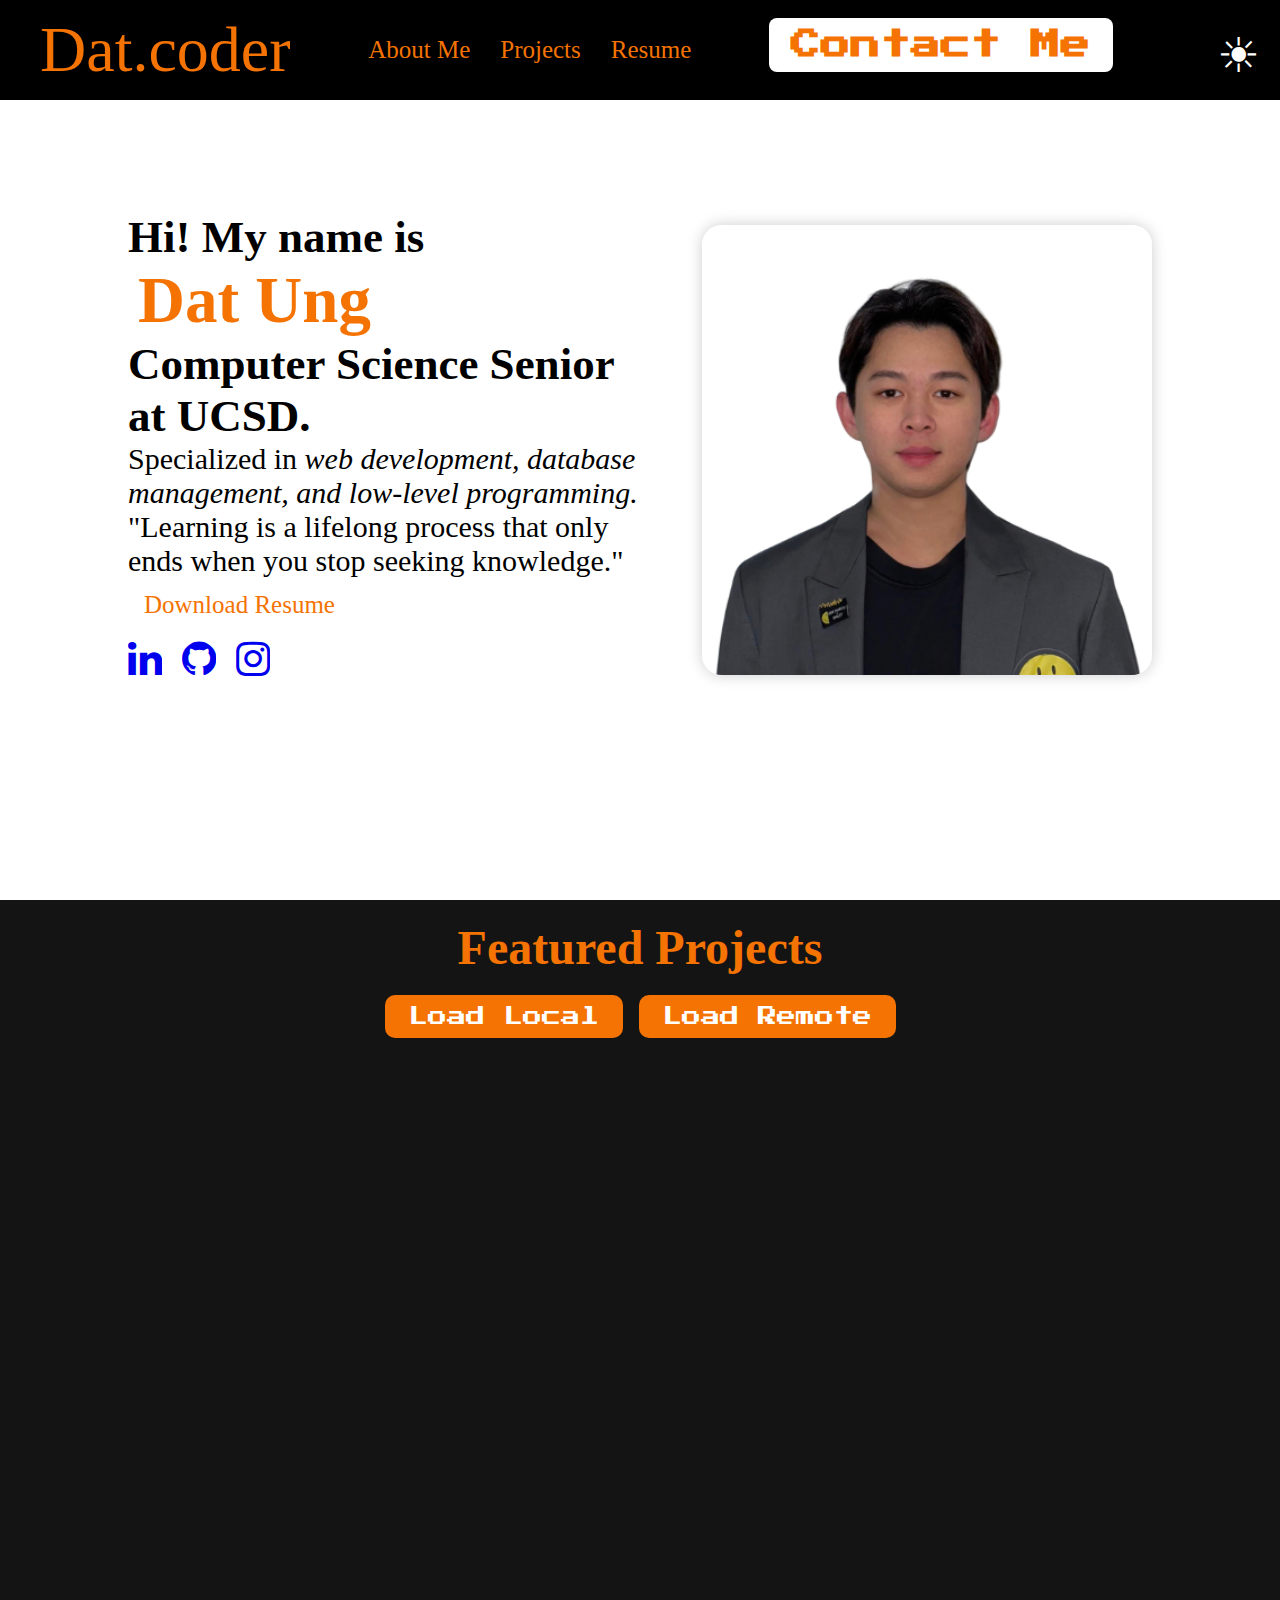
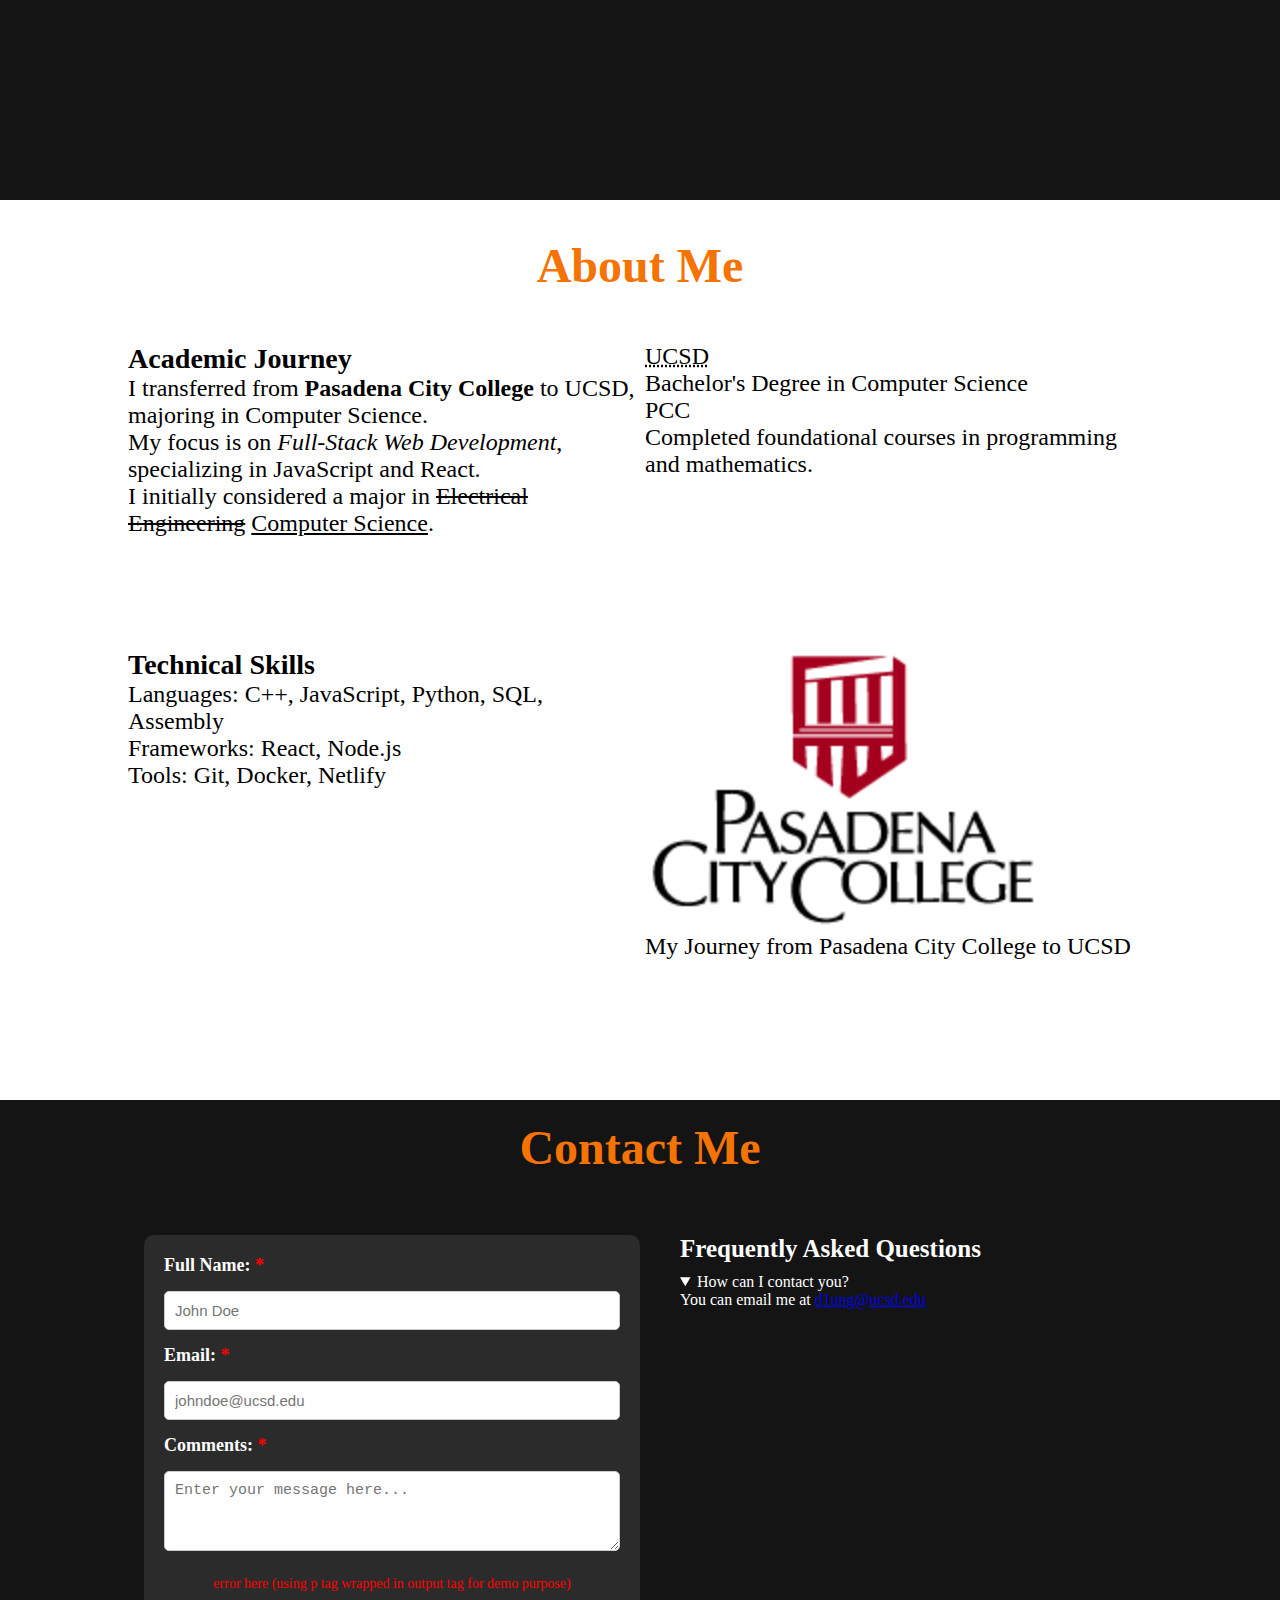
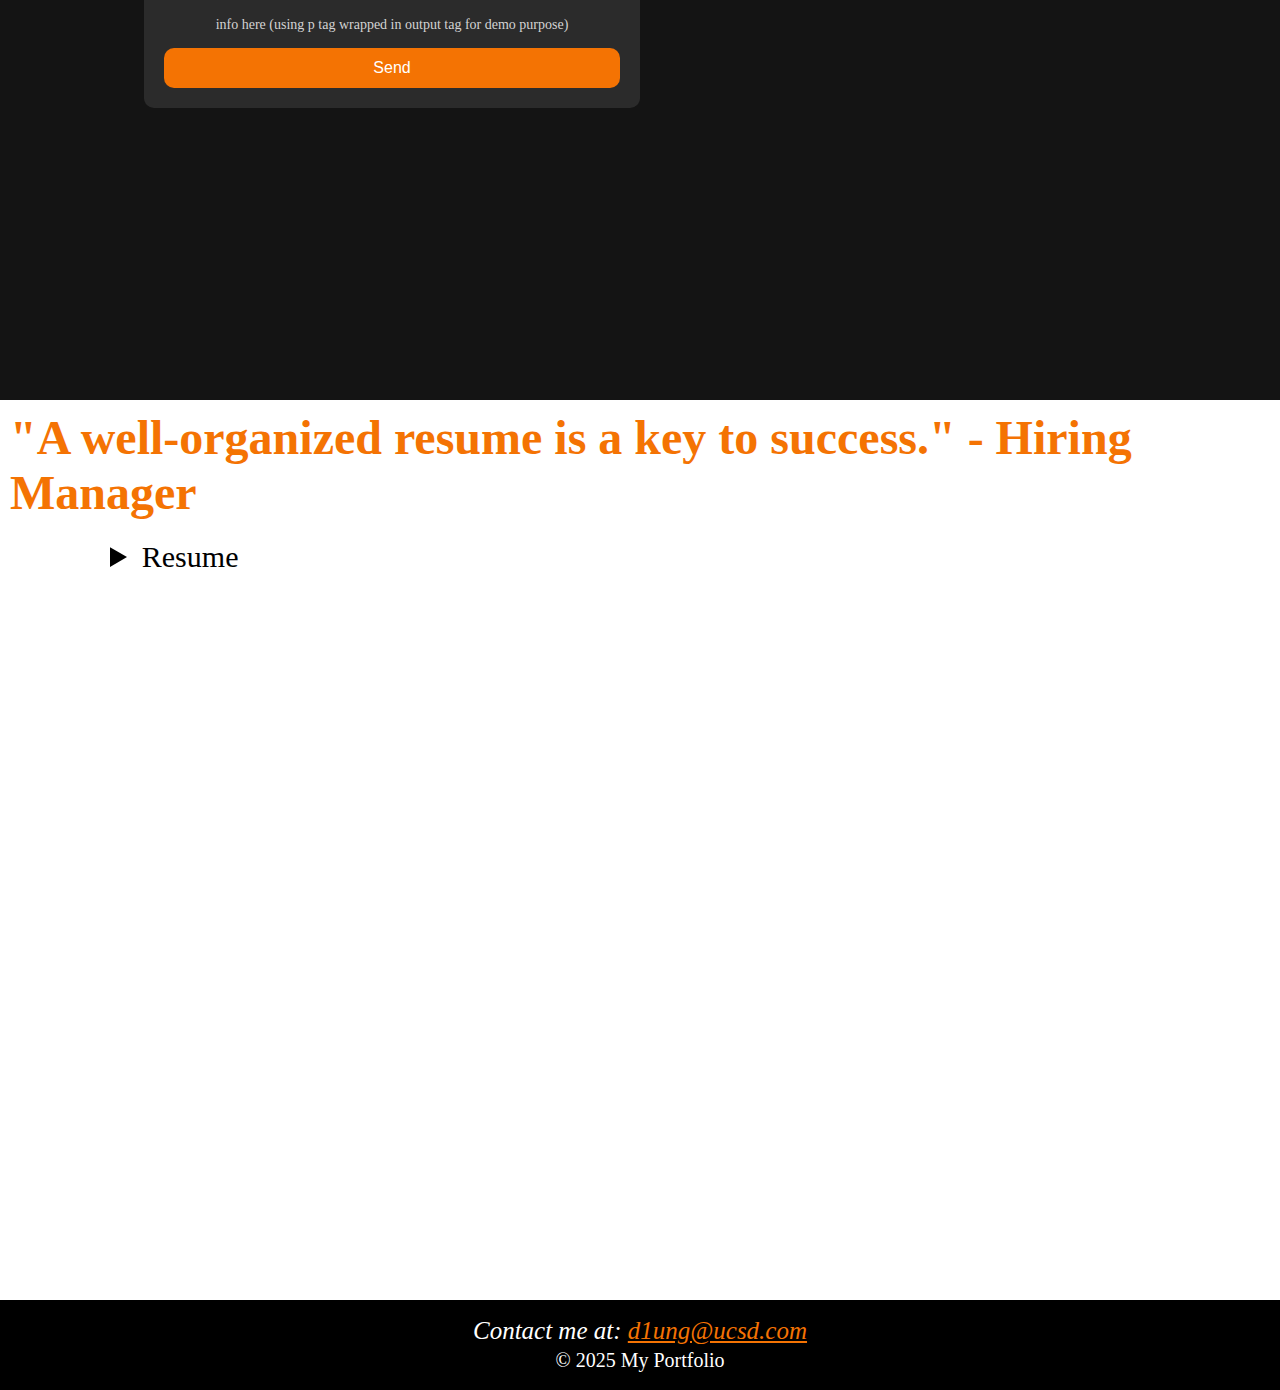
<file: index.html>
<!--https://animated-melba-d7daa9.netlify.app-->
<!DOCTYPE html>
<html lang="en">

<head>
    <meta charset="UTF-8">
    <meta name="viewport" content="width=device-width, initial-scale=1.0">
    <link rel="stylesheet" href="./assets/css/style.css">
    <link rel="stylesheet" href="https://cdnjs.cloudflare.com/ajax/libs/font-awesome/4.7.0/css/font-awesome.min.css">
    <link rel="stylesheet" href="https://fonts.googleapis.com/css2?family=Press+Start+2P&display=swap">
    <script src="./assets/js/script.js" defer></script>
    <title>Home</title>
    <noscript>
        <style>
            #theme-toggle {
                display: none;
            }
        </style>
        <p style="text-align: center; color: red;">
            Note: Theme toggle functionality requires JavaScript to be enabled.
        </p>
    </noscript>
</head>

<body>
    <header>
        <a href="#intro-jt" id="logo">Dat.coder</a>
        <nav class="nav-center">
            <a href="#about-me-jt">About Me</a>
            <a href="#project-jt">Projects</a>
            <a href="#resume-jt">Resume</a>
        </nav>
        <nav class="nav-right">
            <a href="#contact-me-jt">Contact Me</a>
            <button id="theme-toggle" aria-label="Toggle Theme"
                style="background: none; border: none; font-size: 3rem; cursor: pointer; color: white; margin-right: 20px">
                &#9728;
            </button>
        </nav>
    </header>
    <main>
        <a id="intro-jt"></a>
        <div class="intro">
            <div class="intro-content">
                <h2>Hi! My name is</h2>
                <h2 style="margin-left: 10px;"><strong style="color:rgb(244, 115, 3); font-size: 65px;">Dat Ung</strong>
                </h2>
                <h2>Computer Science Senior at UCSD.</h2>
                <p>Specialized in <em>web development, database management, and low-level programming.</em></p>
                <blockquote>
                    "Learning is a lifelong process that only ends when you stop seeking knowledge."
                </blockquote>
                <a href="/assets/pdfs/DatUngResume-Oct-2023.pdf" id="download-resume">Download Resume</a><br>
                <section class="icon">
                    <a href="https://www.linkedin.com/in/dat-ung" target="_blank">
                        <i class="fa fa-linkedin"></i>
                    </a>
                    <a href="https://github.com/datungLA" target="_blank">
                        <i class="fa fa-github"></i>
                    </a>
                    <a href="https://www.instagram.com/nickung1111/" target="_blank">
                        <i class="fa fa-instagram"></i>
                    </a>
                </section>
            </div>
            <img src="./assets/images/profile.png" alt="Profile Picture" class="profile-image">
        </div>
        <a id="project-jt"></a>
        <div class="projects">
            <h2 class="section-title">Featured Projects</h2>
            <div class="projects-buttons">
                <button id="load-local">Load Local</button>
                <button id="load-remote">Load Remote</button>
            </div>
            <div class="projects-grid">
            </div>
        </div>
        <a id="about-me-jt"></a>
        <div class="about-me">
            <h2>About Me</h2>
            <div>
                <section>
                    <h3>Academic Journey</h3>
                    <p>I transferred from <b>Pasadena City College</b> to UCSD, majoring in Computer Science.</p>
                    <p>My focus is on <dfn>Full-Stack Web Development</dfn>, specializing in JavaScript and React.</p>
                    <p>I initially considered a major in <del>Electrical Engineering</del> <ins>Computer Science</ins>.
                    </p>
                </section>
                <dl>
                    <dt><abbr title="University of California, San Diego">UCSD</abbr></dt>
                    <dd>Bachelor's Degree in Computer Science</dd>
                    <dt>PCC</dt>
                    <dd>Completed foundational courses in programming and mathematics.</dd>
                </dl>
                <section>
                    <h3>Technical Skills</h3>
                    <ul>
                        <li>Languages: C++, JavaScript, Python, SQL, Assembly</li>
                        <li>Frameworks: React, Node.js</li>
                        <li>Tools: Git, Docker, Netlify</li>
                    </ul>
                </section>
                <figure>
                    <picture>
                        <source srcset="/assets/images/pcc.png" media="(min-width: 800px)">
                        <source srcset="/assets/images/ucsd.png" media="(min-width: 400px)">
                        <img src="/assets/images/profile.png" alt="My Profile Picture">
                    </picture>
                    <figcaption>My Journey from Pasadena City College to UCSD</figcaption>
                </figure>
                <dialog id="extra-info">
                    <p>This site is built with semantic HTML and accessible design principles.</p>
                    <button>Close</button>
                </dialog>
            </div>
        </div>
        <a id="contact-me-jt"></a>
        <div class="contact-me">
            <h2>Contact Me</h2>
            <div class="contact-container">
                <form action="https://httpbin.org/post" method="post" novalidate>
                    <fieldset>
                        <label for="name">Full Name: <span class="required">*</span></label>
                        <input type="text" id="name" name="name" placeholder="John Doe" required minlength="3"
                            maxlength="50" pattern="^[A-Za-z]{1,} [A-Za-z]{1,}.*$"
                            title="Enter a valid full name: First name (at least 1 letters) + space + Last name (at least 1 letters)">

                        <label for="email">Email: <span class="required">*</span></label>
                        <input type="email" id="email" name="email" placeholder="johndoe@ucsd.edu" required>

                        <label for="comments">Comments: <span class="required">*</span></label>
                        <textarea id="comments" name="comments" rows="4" placeholder="Enter your message here..."
                            required minlength="10" maxlength="200" pattern="^[a-zA-Z0-9.,!? ]+$"></textarea>

                        <output id="error-message" class="error-message">
                            <p>error here (using p tag wrapped in output tag for demo purpose)</p>
                        </output>
                        <output id="info-message" class="info-message">
                            <p>info here (using p tag wrapped in output tag for demo purpose)</p>
                        </output>

                        <input type="hidden" name="possible_bot" value="true">

                        <button type="submit">Send</button>
                    </fieldset>
                </form>
                <div class="FAQ">
                    <h3>Frequently Asked Questions</h3>
                    <details open>
                        <summary>How can I contact you?</summary>
                        <p>You can email me at <a href="mailto:d1ung@ucsd.edu">d1ung@ucsd.edu</a></p>
                    </details>
                </div>
            </div>
        </div>
        <a id="resume-jt"></a>
        <div class="resume" id="resume">
            <aside>
                <p>"A well-organized resume is a key to success." - Hiring Manager</p>
            </aside>
            <details>
                <summary>Resume</summary>
                <iframe src="/assets/pdfs/DatUngResume-Oct-2023.pdf" width="98%" height="700px"></iframe>
            </details>
        </div>
    </main>
    <footer>
        <address>Contact me at: <a href="mailto:d1ung@ucsd.com">d1ung@ucsd.com</a></address>
        <span style="font-size: 0.8em;">&copy; 2025 My Portfolio</span>
    </footer>
</body>

</html>
</file>
<file: assets/css/style.css>
:root {
    --orange: rgb(244, 115, 3);
    --retro-font: 'Press Start 2P', sans-serif, Arial;
    --bg-color: #ffffff;
    --text-color: #000000;
    --accent-color: rgb(244, 115, 3);
}

body {
    background-color: var(--bg-color);
    color: var(--text-color);
}

body.dark-theme {
    --bg-color: #121212;
    --text-color: #e0e0e0;
}

* {
    margin: 0;
    padding: 0;
    box-sizing: border-box;
    overflow-x: hidden;
}


@keyframes pulse {
    0% {
        transform: scale(1);
    }

    50% {
        transform: scale(1.1);
    }

    100% {
        transform: scale(1);
    }
}

header {
    width: 100%;
    height: 100px;
    display: flex;
    align-items: center;
    justify-content: space-between;
    position: fixed;
    top: 0;
    background-color: white;
    z-index: 1000;

    &:has(.nav-right a) {
        background-color: black;
    }

    #logo {
        font-size: 4em;
        margin-left: 40px;
        text-decoration: none;
        color: var(--orange, orange);
        transition: transform 0.3s ease-in-out;

        &:hover {
            transform: rotate(3deg);
        }
    }

    nav {
        a {
            text-decoration: none;
            color: var(--orange, orange);

            &:hover {
                color: white;
            }
        }
    }

    .nav-center {
        display: flex;
        gap: 30px;
        flex-grow: 1;
        justify-content: center;
        font-size: 25px;
    }

    .nav-right a {
        display: inline-block;
        padding: 10px 20px;
        border-radius: 8px;
        background-color: white;
        font-weight: bold;
        transition: all 0.3s ease-in-out;
        font-size: 30px;
        margin-right: 100px;
        color: var(--orange, orange);
        font-family: var(--retro-font, sans-serif);
        border: 2px solid transparent;
    }

    .nav-right a:hover {
        border: 2px solid var(--orange, orange);
        background-color: var(--orange, orange);
        color: #333;
        border-radius: 8px;
    }

}

#project-jt,
#about-me-jt,
#contact-me-jt,
#resume-jt,
#intro-jt {
    scroll-margin-top: 100px;
}

.intro {
    height: 100vh;
    display: flex;
    align-items: center;
    justify-content: space-between;
    padding: 0 10%;

    .intro-content {
        flex: 1;
        max-width: 50%;
        font-size: 30px;

        #download-resume {
            padding: 3px 6px;
            border-radius: 8px;
            color: rgb(244, 115, 3);
            text-decoration: none;
            transition: all 0.3s ease-in-out;
            font-size: 25px;
            margin: 10px;
            display: inline-block;

            &:hover {
                border: 2px solid var(--orange, orange);
                background-color: var(--orange, orange);
                color: #333;
            }
        }
    }

    .profile-image {
        width: 450px;
        height: 450px;
        border-radius: 20px;
        object-fit: cover;
        box-shadow: 0 0 15px rgba(0, 0, 0, 0.2);
    }

    .icon {
        font-size: 40px;
        display: flex;
        gap: 20px;
        color: black;

        a:visited {
            color: black;
        }
    }
}

.projects-buttons {
    display: flex;
    gap: 1rem;
    margin-bottom: 20px;
    justify-content: center;
}

.projects-buttons button {
    background-color: var(--orange, #f47503);
    color: #fff;
    font-size: 1.2rem;
    border: none;
    border-radius: 10px;
    padding: 12px 24px;
    cursor: pointer;
    font-family: var(--retro-font, sans-serif);
    transition: background-color 0.3s ease, transform 0.2s ease;
}

.projects-buttons button:hover {
    cursor: pointer;
}

.projects {
    height: 100vh;
    background-color: rgb(20, 20, 20);
    color: white;
    display: flex;
    flex-direction: column;
    align-items: center;
    padding-top: 20px;
    justify-content: flex-start;
    overflow: hidden;

    .section-title {
        font-size: 3rem;
        font-weight: bold;
        color: rgb(244, 115, 3);
        margin-bottom: 20px;
    }

    .projects-grid {
        display: grid;
        grid-template-columns: repeat(auto-fit, minmax(350px, 1fr));
        gap: 20px;
        width: 80%;
        max-width: 1200px;
        height: 70vh;
        overflow-y: auto;
        padding-right: 10px;
    }

    project-card {
        display: flex;
        flex-direction: column;
        justify-content: space-between;
        width: 100%;
        height: 400px;
        background-color: #333;
        padding: 20px;
        border-radius: 10px;
        box-shadow: 0 10px 30px rgba(0, 0, 0, 0.3);
        overflow: hidden;
        transition: transform 0.3s ease-in-out;

        &:hover {
            transform: scale(1.02);
        }

        .project-info {
            flex: 1;
            overflow-y: auto;
            max-height: 250px;
        }

        .project-media {
            flex: none;
            display: flex;
            justify-content: center;

            img {
                width: 100%;
                height: 150px;
                object-fit: cover;
                border-radius: 10px;
                box-shadow: 0 5px 15px rgba(0, 0, 0, 0.5);
            }
        }
    }
}

@media screen and (max-width: 768px) {
    .projects-grid {
        grid-template-columns: 1fr;
        height: auto;
        overflow-y: visible;

    }
}


.about-me {
    height: 100vh;
    display: flex;
    justify-content: center;
    align-items: center;
    flex-direction: column;

    h2 {
        font-size: 3rem;
        font-weight: bold;
        color: rgb(244, 115, 3);
        margin-bottom: 50px;
    }

    div {
        display: grid;
        grid-template-columns: repeat(2, 1fr);
        gap: 10px;
        height: 80dvh;
        width: 80dvw;
        font-size: 1.5em
    }
}


.contact-me {
    height: 100vh;
    padding: 20px;
    display: flex;
    flex-direction: column;
    align-items: center;
    gap: 20px;
    background-color: rgb(20, 20, 20);
    color: white;

    h2 {
        margin-bottom: 40px;
        text-align: center;
        font-size: 3rem;
        font-weight: bold;
        color: rgb(244, 115, 3);
    }

    .contact-container {
        display: flex;
        flex-wrap: wrap;
        justify-content: space-between;
        width: 80%;
        max-width: 1200px;
        gap: 40px;
    }

    form {
        flex: 1;
        display: flex;
        flex-direction: column;
        align-items: flex-start;
        max-width: 500px;
        background: rgba(255, 255, 255, 0.1);
        padding: 20px;
        border-radius: 10px;

        fieldset {
            display: flex;
            flex-direction: column;
            gap: 15px;
            border: none;
            width: 100%;
        }

        label {
            font-size: 18px;
            font-weight: bold;
        }

        .required {
            color: red;
        }

        input,
        textarea {
            width: 100%;
            font-size: 15px;
            border: 1px solid #ccc;
            border-radius: 5px;
            padding: 10px;
            background: white;
            color: black;
        }

        textarea {
            height: 80px;
            resize: vertical;
        }

        button {
            font-size: 16px;
            width: 100%;
            height: 40px;
            border-radius: 10px;
            border: none;
            cursor: pointer;
            background-color: rgb(244, 115, 3);
            color: white;
            transition: background-color 0.3s ease;
        }

        button:hover {
            background-color: rgb(200, 90, 3);
        }

        .error-message,
        .info-message {
            display: block;
            font-size: 14px;
            margin-top: 10px;
            text-align: center;
        }

        input:valid,
        textarea:valid {
            border: none;
        }

        input.invalid,
        textarea.invalid {
            border: 2px solid red;
            background-color: rgba(255, 0, 0, 0.1);
            transition: background-color 0.3s ease-in-out;
        }

        .error-message {
            color: red;
            font-size: 14px;
        }

        .info-message {
            color: lightgray;
            font-size: 14px;
        }
    }

    .FAQ {
        flex: 1;
        max-width: 500px;

        h3 {
            font-size: 25px;
            margin-bottom: 10px;
        }
    }
}



.resume {
    height: 100vh;
    display: flex;
    flex-direction: column;
    align-items: center;
    padding: 10px;

    details {
        font-size: 30px;
        width: 100%;
        height: 600px;
        padding-left: 100px;
    }

    aside {
        font-size: 3rem;
        font-weight: bold;
        color: rgb(244, 115, 3);
        padding-bottom: 20px;
    }
}

footer {
    background-color: black;
    height: 10vh;
    text-align: center;
    align-content: center;
    font-size: 25px;
    color: white;

    a {
        color: var(--orange, orange);
    }
}


.wider-color {
    color: white;
    color: color(display-p3 0.8 0.6023 0.6369);
}

.mixed-color {
    padding: 10px;
    background-color: brown;
    background-color: color-mix(in srgb, white 30%, black 70%);
    border-radius: 10px;
}

@media screen and (max-width: 768px) {
    header {
        flex-direction: column;
        height: auto;
        padding: 10px;
    }

    .nav-center,
    .nav-right {
        flex-direction: column;
        align-items: center;
        margin: 10px 0;
    }

    .intro {
        flex-direction: column;
        align-items: center;
        text-align: center;
        padding: 0 5%;
    }

    .projects-grid {
        grid-template-columns: 1fr;
    }

    .about-me div {
        grid-template-columns: 1fr;
    }

    .contact-container {
        flex-direction: column;
        align-items: center;
    }
}

@media screen and (max-width: 480px) {
    header {
        flex-direction: column;
        padding: 10px;
        height: auto;

        #logo {
            font-size: 3em;
            margin-left: 10px;
        }

        nav {
            a {
                font-size: 20px;
                margin: 5px 0;
            }
        }

        .intro {
            padding: 0 5%;

            .intro-content {
                font-size: 20px;
            }

            .profile-image {
                width: 300px;
                height: 300px;
            }
        }

        .projects {
            .section-title {
                font-size: 2.5rem;
            }
        }

        .about-me {
            h2 {
                font-size: 2.5rem;
            }

            div {
                grid-template-columns: 1fr;
            }
        }

        .contact-me {
            h2 {
                font-size: 2.5rem;
            }

            .contact-container {
                flex-direction: column;
                align-items: center;
            }

            form {
                max-width: 100%;

                input,
                select {
                    width: 100%;
                }
            }
        }

        .resume {
            details {
                font-size: 25px;
                height: auto;
                padding-left: 20px;
            }
        }
    }
}
</file>
